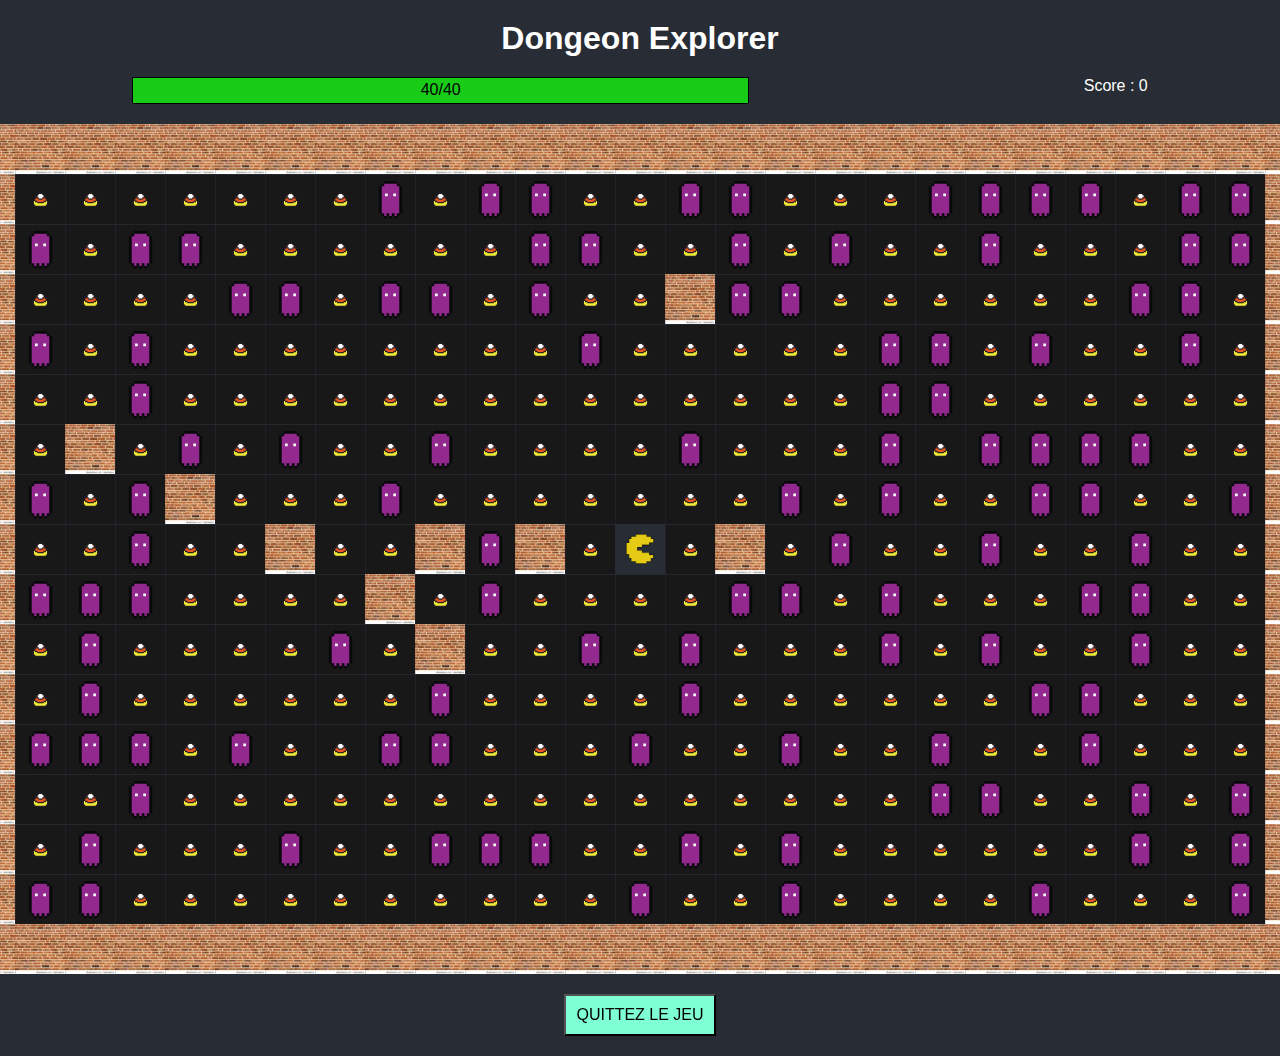
<file: index.html>
<!DOCTYPE html>
<html lang="en">
<head>
    <meta charset="UTF-8">
    <meta http-equiv="X-UA-Compatible" content="IE=edge">
    <meta name="viewport" content="width=device-width, initial-scale=1.0">
    <title>Projet final</title>


    <link rel="stylesheet" href="./css/normalize.css">
    <link rel="stylesheet" href="./css/style.css">
    <script type="module" src="./js/main.js" defer></script>
</head>
<body>
    <header>
        <h1>Dongeon Explorer</h1>
    </header>
    <main>
        <div class="wrapper">
            <div class="progressbar">
                <div id="pourcent"><span>40/40</span></div>
            </div>
            <div class="cercle">Score : <span id="score">0</span></div>
        </div>
        <div id="world"></div>
        <p>
            <input type="button" value="QUITTEZ LE JEU" id="btn">
        </p>
        <div id="endScreen">
            <h1>GAME OVER</h1>
        </div>
    </main>
</body>
</html>
</file>
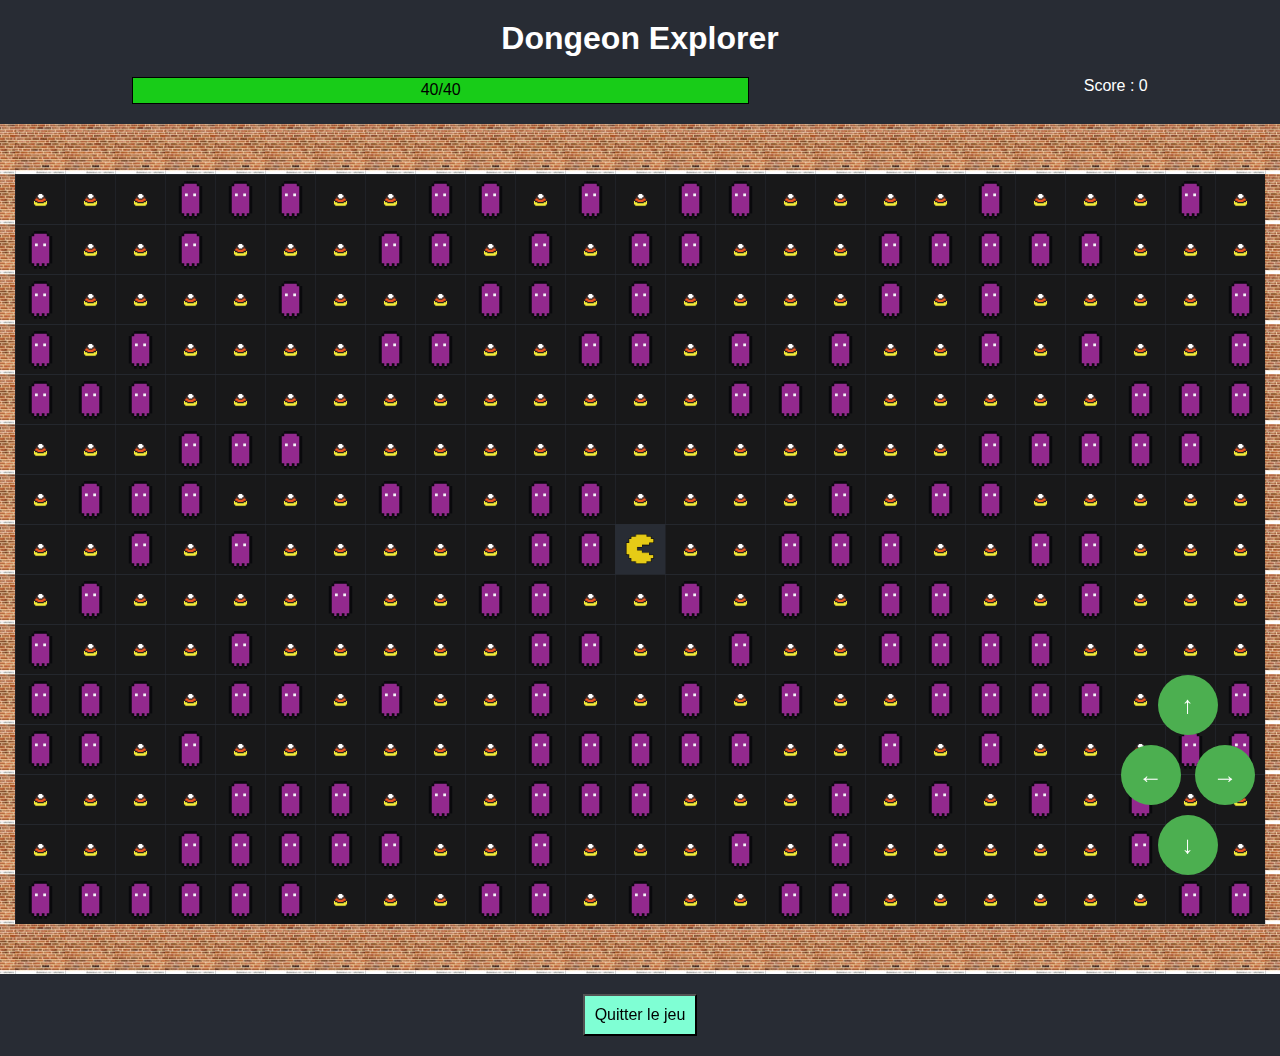
<file: docs/index.html>
<!DOCTYPE html>
<html lang="en">

<head>
    <meta charset="UTF-8">
    <meta http-equiv="X-UA-Compatible" content="IE=edge">
    <meta name="viewport" content="width=device-width, initial-scale=1.0">
    <title>Projet final</title>


    <link rel="stylesheet" href="./css/normalize.css">
    <link rel="stylesheet" href="./css/style.css">
    <script type="module" src="./js/main.js" defer></script>
</head>

<body>
    <header>
        <h1>Dongeon Explorer</h1>
    </header>
    <main>
        <div class="wrapper">
            <div class="progressbar">
                <div id="pourcent"><span>40/40</span></div>
            </div>
            <div class="cercle">Score : <span id="score">0</span></div>
        </div>
        <div id="world"></div>
        <div class="controls">
            <button id="btnUp" class="control-btn">↑</button>
            <div>
                <button id="btnLeft" class="control-btn">←</button>
                <button id="btnRight" class="control-btn">→</button>
            </div>
            <button id="btnDown" class="control-btn">↓</button>
        </div>
        <p>
            <input type="button" value="Quitter le jeu" id="btn">
        </p>
        <div id="endScreen">
            <h1>GAME OVER</h1>
            <button id="retryBtn">Retry</button>
            <button id="exitBtn">Exit</button>
        </div>
    </main>
</body>

</html>
</file>
<file: css/style.css>
html, body {
    margin: 0;
    padding: 0;
    height: 100%;
    display: flex;
    flex-direction: column;
    justify-content: flex-start;
    align-items: center;
    background-color: #282c34;
    color: white;
    font-family: Arial, sans-serif;
}

.piege, .pacman, .tresor, .sol, .mur {
    width: 50px;
    height: 50px;
    display: inline-block;
    background-size: cover;
}

.piege {
    background-image: url('../img/piege.jpg');
}

.pacman {
    background-image: url('../img/pacman.png');
}

.tresor {
    background-image: url('../img/tresor.jpg');
}

.sol {
    background-image: url('../img/sol.jpg');
}

.mur {
    background-image: url('../img/mur.jpg');
}

.wrapper {
    display: flex;
    justify-content: space-around;
    text-align: center;
    margin-bottom: 20px;
}

h1 {
    text-align: center;
    margin: 20px 0;
}

.progressbar {
    height: 25px;
    width: 615px;
    border: 1px solid #000;
    background-color: #fff;
    position: relative;
}

#pourcent {
    height: 100%;
    background-color: #18cc18;
    color: #000;
    display: flex;
    justify-content: center;
    align-items: center;
}

#world {
    display: flex;
    flex-wrap: wrap;
    width: 1350px; /* Adjust according to the grid size */
    margin: 0 auto;
    justify-content: center;
}

#btn {
    background-color: aquamarine;
    padding: 10px;
    cursor: pointer;
    margin: 20px auto;
    display: block;
}

#endScreen {
    position: fixed;
    top: 0;
    left: 0;
    right: 0;
    bottom: 0;
    background-color: rgba(0, 0, 0, 0.8);
    z-index: -1;
    display: flex;
    flex-direction: column;
    justify-content: center;
    align-items: center;
    color: white;
    font-size: 3em;
}

#endScreen button {
    background-color: #4CAF50;
    color: white;
    padding: 15px 32px;
    margin: 10px;
    border: none;
    cursor: pointer;
    font-size: 1em;
}

#endScreen button:hover {
    background-color: #45a049;
}

header {
    width: 100%;
    display: flex;
    justify-content: center;
    align-items: center;
    flex-direction: column;
}
</file>
<file: docs/css/style.css>
html,
body {
    margin: 0;
    padding: 0;
    height: 100%;
    display: flex;
    flex-direction: column;
    justify-content: flex-start;
    align-items: center;
    background-color: #282c34;
    color: white;
    font-family: Arial, sans-serif;
}

.piege,
.pacman,
.tresor,
.sol,
.mur {
    width: 50px;
    height: 50px;
    object-fit: cover;
    display: inline-block;
    background-size: cover;
}

.piege {
    background-image: url('../img/piege.jpg');
}

.pacman {
    background-image: url('../img/pacman.png');
}

.tresor {
    background-image: url('../img/tresor.jpg');
}

.sol {
    background-image: url('../img/sol.jpg');
}

.mur {
    background-image: url('../img/mur.jpg');
}

.wrapper {
    display: flex;
    justify-content: space-around;
    text-align: center;
    margin-bottom: 20px;
}

h1 {
    text-align: center;
    margin: 20px 0;
}

.progressbar {
    height: 25px;
    width: 615px;
    border: 1px solid #000;
    background-color: #fff;
    position: relative;
}

#pourcent {
    height: 100%;
    background-color: #18cc18;
    color: #000;
    display: flex;
    justify-content: center;
    align-items: center;
}

#world {
    display: flex;
    flex-wrap: wrap;
    width: 1350px;
    /* Adjust according to the grid size */
    margin: 0 auto;
    justify-content: center;
}

#btn {
    background-color: aquamarine;
    padding: 10px;
    cursor: pointer;
    margin: 20px auto;
    display: block;
}

#endScreen {
    position: fixed;
    top: 0;
    left: 0;
    right: 0;
    bottom: 0;
    background-color: rgba(0, 0, 0, 0.8);
    z-index: -1;
    display: flex;
    flex-direction: column;
    justify-content: center;
    align-items: center;
    color: white;
    font-size: 3em;
}

#endScreen button {
    background-color: #4CAF50;
    color: white;
    padding: 15px 32px;
    margin: 10px;
    border: none;
    cursor: pointer;
    font-size: 1em;
}

#endScreen button:hover {
    background-color: #45a049;
}

header {
    width: 100%;
    display: flex;
    justify-content: center;
    align-items: center;
    flex-direction: column;
}

.controls {
    display: flex;
    flex-direction: column;
    align-items: center;
    position: fixed;
    bottom: 20px;
    right: 20px;
}

.control-btn {
    width: 60px;
    height: 60px;
    font-size: 24px;
    margin: 5px;
    background-color: #4CAF50;
    color: white;
    border: none;
    border-radius: 50%;
    cursor: pointer;
}

.control-btn:active {
    background-color: #45a049;
}
</file>
